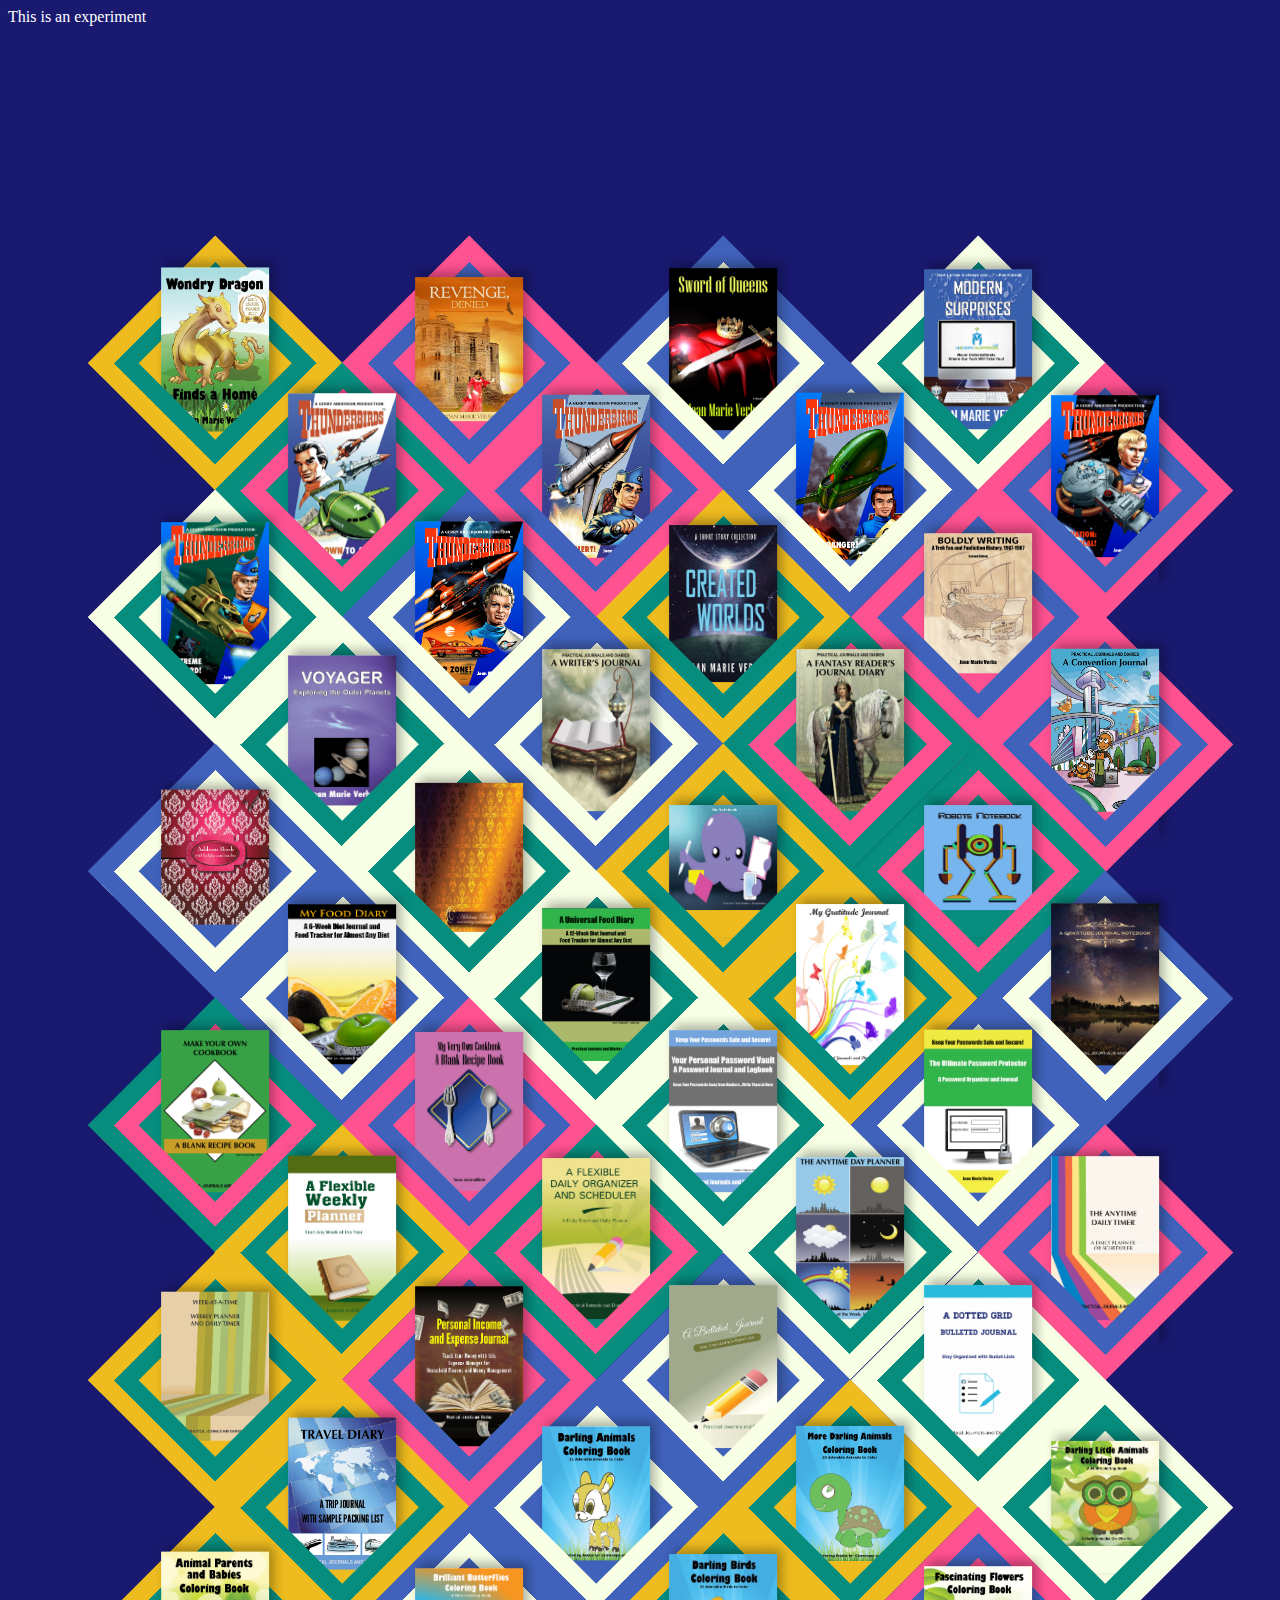
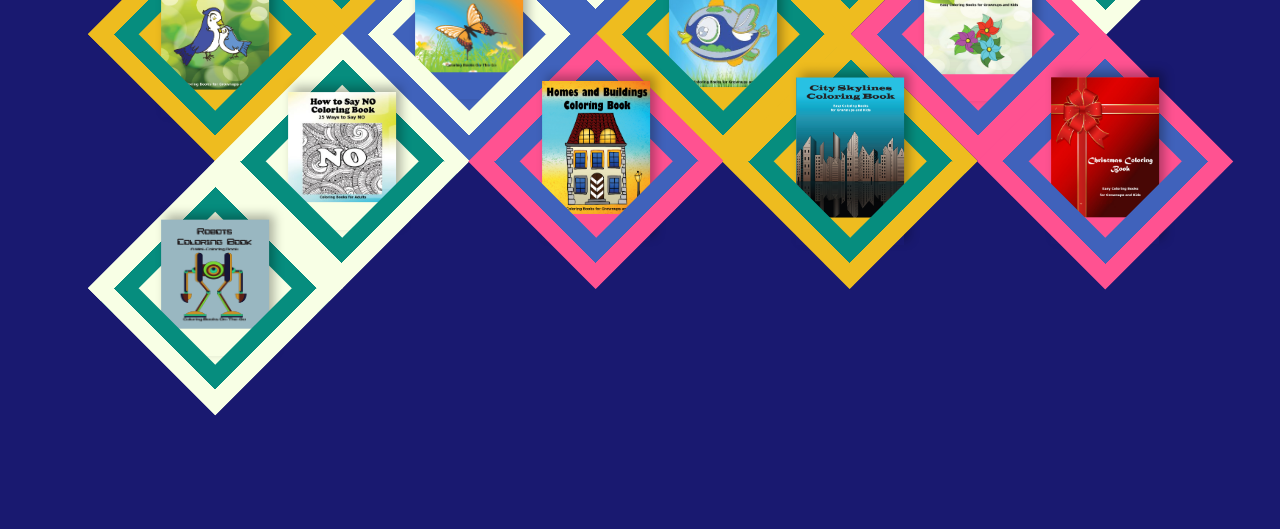
<file: books.html>
<!DOCTYPE html>
<html lang="en">
<head>
    <meta charset="UTF-8">
    <meta name="viewport" content="width=device-width, initial-scale=1.0">
    <meta http-equiv="X-UA-Compatible" content="ie=edge">
    <title>Books</title>
    <link rel="stylesheet" href="bookstyle.css">
</head>
<body>

    <header>
       This is an experiment
    </header>

    <ul>
        <li><a href="http://www.amazon.com/dp/B01A3V579E"><img src="./bookimages/wondry-front-cover-seal.jpg" alt="Wondry Dragon cover"></a></li>
        <li><a href="http://www.amazon.com/dp/B0079JXJ3K"><img src="./bookimages/Revenge-Book-Cover-plain.jpg" alt="Revenge Denied cover"></a></li>
        <li><a href="http://www.amazon.com/dp/B0098SC634"><img src="./bookimages/SQ-front.png" alt="Sword of Queens cover"></a></li>
        <li><a href="http://www.amazon.com/dp/B01DAY5RFU"><img src="./bookimages/modern-surprises-desktop-blurb.jpg" alt="Modern Surprises cover"></a></li>
        <li><a href="http://www.amazon.com/dp/0965357570"><img src="./bookimages/CTA-front-plain.JPG" alt="Countdown to Action cover"></a></li>
        <li><a href="http://www.amazon.com/dp/0965357589"><img src="./bookimages/aafront-plain.jpg" alt="Action Alert cover"></a></li>
        <li><a href="http://www.amazon.com/dp/0965357597"><img src="./bookimages/dd-full-front.jpg" alt="Deadly Danger cover"></a></li>
        <li><a href="http://www.amazon.com/dp/098252322X"><img src="./bookimages/SC-front.jpg" alt="Situation Critical cover"></a></li>
        <li><a href="http://www.amazon.com/dp/1936881012"><img src="./bookimages/eh-front-plain.jpg" alt="Extreme Hazard cover"></a></li>
        <li><a href="http://www.amazon.com/dp/193688108X"><img src="./bookimages/dz-front-plain.jpg" alt="Danger Zone cover"></a></li>
        <li><a href="https://www.amazon.com/dp/1936881519"><img src="./bookimages/CreatedWorlds2020.jpg" alt="Creative Worlds cover"></a></li>
        <li><a href="http://www.amazon.com/dp/B002E9IQY2"><img src="./bookimages/BW-2014-front.jpg" alt="Boldly Writing cover"></a></li>
        <li><a href="http://www.amazon.com/dp/B002S526MK"><img src="./bookimages/voyager-front-kindle.jpg" alt="Voyager cover"></a></li>
        <li><a href="http://www.amazon.com/dp/1492280860"><img src="./bookimages/writing-journal-front-cover.jpg" alt="Writers Journal cover"></a></li>
        <li><a href="http://www.amazon.com/dp/1936881195"><img src="./bookimages/journal-fantasy-front-cover.jpg" alt="Fantasy Journal front cover"></a></li>
        <li><a href="http://www.amazon.com/dp/1936881217"><img src="./bookimages/journal-convention-front.jpg" alt="Convention Journal cover"></a></li>
        <li><a href="https://www.amazon.com/dp/1936881209"><img src="./bookimages/address-book-front.jpg" alt="Red Address Book cover"></a></li>
        <li><a href="https://www.amazon.com/dp/1936881403"><img src="./bookimages/address-large-front.jpg" alt="Gold Address Book cover"></a></li>
        <li><a href="https://www.amazon.com/dp/1978291809"><img src="./bookimages/notebook-front.jpg" alt="My Notebook cover"></a></li>
        <li><a href="https://www.amazon.com/dp/1727101634"><img src="./bookimages/notebook-robots-front2.jpg" alt="Robots Notebook cover"></a></li>
        <li><a href="http://www.amazon.com/dp/1503149854"><img src="./bookimages/my-food-diary-front.jpg" alt="My Food Diary cover"></a></li>
        <li><a href="http://www.amazon.com/dp/193688142X"><img src="./bookimages/food-diary-front.jpg" alt="Universal Food Diary cover"></a></li>
        <li><a href="http://www.amazon.com/dp/1936881489"><img src="./bookimages/my-gratitude-journal-front-cover.jpg" alt="My Gratitude Journal cover"></a></li>
        <li><a href="https://www.amazon.com/dp/1936881330"><img src="./bookimages/gratitude-starry-front.jpg" alt="Gratitude Journal Notebook cover"></a></li>
        <li><a href="http://www.amazon.com/dp/1936881349"><img src="./bookimages/journal-blank-ckbk-front.jpg" alt="Make Your Own Cookbook cover"></a></li>
        <li><a href="http://www.amazon.com/dp/1936881470"><img src="./bookimages/MyVeryOwnCookbook-front.jpg" alt="My Very Own Cookbook cover"></a></li>
        <li><a href="http://www.amazon.com/dp/193688139X"><img src="./bookimages/password-front.jpg" alt="Your Personal Password Vault cover"></a></li>
        <li><a href="http://www.amazon.com/dp/150286066X"><img src="./bookimages/speedy-password-front-cover.jpg" alt="The Ultimate Password Protector cover"></a></li>
        <li><a href="http://www.amazon.com/dp/1936881497"><img src="./bookimages/flexible-weekly-2020.jpg" alt="Flexible Weekly Planner cover"></a></li>
        <li><a href="http://www.amazon.com/dp/1936881500"><img src="./bookimages/flexible-scheduler-front.jpg" alt="Flexible Daily Organizer cover"></a></li>
        <li><a href="https://www.amazon.com/dp/1936881314"><img src="./bookimages/journal-anytime-front-cover.jpg" alt="Anytime Day Planner cover"></a></li>
        <li><a href="http://www.amazon.com/dp/1936881373"><img src="./bookimages/journal-anytime-daily-timer.jpg" alt="Anytime Daily Timer cover"></a></li>
        <li><a href="http://www.amazon.com/dp/1936881365"><img src="./bookimages/journal-week-time-front.jpg" alt="Week-At-A-Time cover"></a></li>
        <li><a href="http://www.amazon.com/dp/1505308631"><img src="./bookimages/journal-budget-front.jpg" alt="Personal Income and Expense Journal cover"></a></li>
        <li><a href="https://www.amazon.com/dp/1540542513"><img src="./bookimages/bulleted-journal-cover.jpg" alt="Bulleted Journal cover"></a></li>
        <li><a href="https://www.amazon.com/dp/1540633802"><img src="./bookimages/dotted-grid-cover.jpg" alt="Dotted Grid Bulleted journal cover"></a></li>
        <li><a href="http://www.amazon.com/dp/1936881179"><img src="./bookimages/travel-journal-front-cover.jpg" alt="Travel Diary cover"></a></li>
        <li><a href="https://www.amazon.com/dp/1517737761"><img src="./bookimages/animals-front-cover.jpg" alt="Darling Animals Coloring book cover"></a></li>
        <li><a href="https://www.amazon.com/dp/1532910347"><img src="./bookimages/more-darling-animals-front-cover.jpg" alt="More Darling Animals Coloring book cover"></a></li>
        <li><a href="https://www.amazon.com/dp/151777313X"><img src="./bookimages/baby-animals-front-cover.jpg" alt="Darling Little Animals coloring book cover"></a></li>
        <li><a href="https://www.amazon.com/dp/1517797527"><img src="./bookimages/mother-and-baby--front-cover.jpg" alt="Animal Parents and Babies coloring book cover"></a></li>
        <li><a href="https://www.amazon.com/dp/1518764517"><img src="./bookimages/butterflies--front-cover.jpg" alt="Brilliant Butterfies coloring book cover"></a></li>
        <li><a href="https://www.amazon.com/dp/1532898029"><img src="./bookimages/birds-front-cover.jpg" alt="Darling Birds Coloring Book cover"></a></li>
        <li><a href="https://www.amazon.com/dp/151861549X"><img src="./bookimages/flowers--front-cover.jpg" alt="Fascinating Flowers Coloring Book cover"></a></li>
        <li><a href="https://www.amazon.com/dp/1532944195"><img src="./bookimages/no-frontcover.jpg" alt="How to Say No Coloring Cook cover"></a></li>
        <li><a href="https://www.amazon.com/dp/1518793584"><img src="./bookimages/homes-and-buildings-front-cover.jpg" alt="Homes and Buildings coloring book cover"></a></li>
        <li><a href="https://www.amazon.com/dp/1517434939"><img src="./bookimages/city-skyline-coloring-book-front-cover.jpg" alt="City Skylines coloring book cover"></a></li>
        <li><a href="https://www.amazon.com/dp/1517274834"><img src="./bookimages/christmas-coloring-book-front-cover.jpg" alt="Christmas Coloring book cover"></a></li>
        <li><a href="https://www.amazon.com/dp/1726341798"><img src="./bookimages/robots-front2.jpg" alt="Robots Coloring book cover"></a></li>
        
        <!-- <li><img src="./bookimages16.jpg" alt=""></li>
        <li><img src="./bookimages17.jpg" alt=""></li>
        <li><img src="./bookimages18.jpg" alt=""></li>
        <li><img src="./bookimages19.jpg" alt=""></li>
        <li><img src="./bookimages20.jpg" alt=""></li>
        <li><img src="./bookimages21.jpg" alt=""></li>
        <li><img src="./bookimages22.jpg" alt=""></li>
        <li><img src="./bookimages23.jpg" alt=""></li>
        <li><img src="./bookimages24.jpg" alt=""></li>
        <li><img src="./bookimages25.jpg" alt=""></li>
        <li><img src="./bookimages26.jpg" alt=""></li>
        <li><img src="./bookimages27.jpg" alt=""></li>
        <li><img src="./bookimages28.jpg" alt=""></li>
        <li><img src="./bookimages29.jpg" alt=""></li>
        <li><img src="./bookimages30.jpg" alt=""></li>
        <li><img src="./bookimages31.jpg" alt=""></li>
        <li><img src="./bookimages32.jpg" alt=""></li>
        <li><img src="./bookimages33.jpg" alt=""></li>
        <li><img src="./bookimages34.jpg" alt=""></li> -->
    </ul>

    
</body>
</html>
</file>
<file: bookstyle.css>
:root {
  --columns: 3;
}

body{
  background-color: midnightblue;
  color: white;
}



ul{
  display:grid;
  grid-template-columns: repeat(var(--columns),1fr);
  /* top right bottom left */
  margin: 150px -40px;
  padding-top: 150px;
  list-style-type: none;
}

li{
  grid-column-end: span 2;
  justify-self: center;
  width: 71%;
  padding-bottom: 71%;
  transform: rotatez(45deg);
  margin-top: -21%;
}

li::before, li::after {
  display: block;
  position: absolute;
  width: 100%;
  height: 100%;
  content: '';
}

li::before {
  z-index: -10;
  clip-path: polygon(0 0, 100% 0, 100% 20%, 20% 20%, 20% 100%, 0 100%);
  -webkit-clip-path: polygon(0 0, 100% 0, 100% 20%, 20% 20%, 20% 100%, 0 100%);
}
li::after {
  z-index: 10;
  clip-path: polygon(80% 20%, 100% 0, 100% 100%, 0% 100%, 20% 80%, 80% 80%);
  -webkit-clip-path: polygon(80% 20%, 100% 0, 100% 100%, 0% 100%, 20% 80%, 80% 80%);
}

li:nth-child(2n){
  grid-column-start:2;
}

li{
  background-color: #EEBC1F;
}
li::before{
  background-color: #068D7E;
  background: conic-gradient(#EEBC1F 25%, #068D7E 0 50%, #EEBC1F 0) 100% 100% /180% 180%;
}
li::after{
  background-color: #068D7E;
  background: conic-gradient(#EEBC1F 75%, #068D7E 0) 0 0 /180% 180%;
}

li:nth-child(2n){
  background-color: #FF5291;
}
li:nth-child(2n)::before{
  background-color: #4062BB;
  background: conic-gradient(#FF5291 25%, #4062BB 0 50%, #FF5291 0) 100% 100% /180% 180%;
}
li:nth-child(2n)::after{
  background-color: #4062BB;
  background: conic-gradient(#FF5291 75%, #4062BB 0) 0 0 /180% 180%;
}

li:nth-child(5n){
  background-color: #068D7E;
}
li:nth-child(5n)::before{
  background-color: #FF5291;
  background: conic-gradient(#068D7E 25%, #FF5291 0 50%, #068D7E 0) 100% 100% /180% 180%;
}
li:nth-child(5n)::after{
  background-color: #FF5291;
  background: conic-gradient(#068D7E 75%, #FF5291 0) 0 0 /180% 180%;
}

li:nth-child(7n),li:nth-child(7n-4){
  background-color: #4062BB;
}
li:nth-child(7n)::before,li:nth-child(7n-4)::before{
  background-color: #F8FFE5;
  background: conic-gradient(#4062BB 25%, #F8FFE5 0 50%, #4062BB 0) 100% 100% /180% 180%;
}
li:nth-child(7n)::after,li:nth-child(7n-4)::after{
  background-color: #F8FFE5;
  background: conic-gradient(#4062BB 75%, #F8FFE5 0) 0 0 /180% 180%;
}

li:nth-child(9n),li:nth-child(9n-5){
  background-color: #F8FFE5;
}
li:nth-child(9n)::before,li:nth-child(9n-5)::before{
  background-color: #068D7E;
  background: conic-gradient(#F8FFE5 25%, #068D7E 0 50%, #F8FFE5 0) 100% 100% /180% 180%;
}
li:nth-child(9n)::after,li:nth-child(9n-5)::after{
  background-color: #068D7E;
  background: conic-gradient(#F8FFE5 75%, #068D7E 0) 0 0 /180% 180%;
}

img{
  position: absolute;
  width: 60%;
  left: 50%;
  top: 50%;
  transform: translateX(-50%) translateY(-50%) rotatez(-45deg);
  padding-bottom: 15%;
  box-shadow: 5px -5px 10px rgba(0, 0, 0, 0.3);
  /* transition-property: transform;
  transition-duration: .3s; */
}

img:hover{
  /* transform: translateX(-60%) translateY(-60%) rotatez(-25deg); */
  transform: translateX(-115%) translateY(-87%) rotatez(-45deg) scale(1.5);
}




@media (min-width:450px){
  ul{
    margin: 150px 40px;
  }
}
@media (min-width:600px){
  :root {
    --columns: 5;
  }
  li:nth-child(2n){
    grid-column-start:auto;
  }
  li:nth-child(4n-1){
    grid-column-start:2;
  }
}
@media (min-width:900px){
  :root {
    --columns: 7;
  }
  li:nth-child(4n-1){
    grid-column-start:auto;
  }
  li:nth-child(6n-2){
    grid-column-start:2;
  }
}
@media (min-width:1200px){
  :root {
    --columns: 9;
  }
  li:nth-child(6n-2){
    grid-column-start:auto;
  }
  li:nth-child(8n-3){
    grid-column-start:2;
  }
}
@media (min-width:1500px){
  :root {
    --columns: 11;
  }
  li:nth-child(8n-3){
    grid-column-start:auto;
  }
  li:nth-child(10n-4){
    grid-column-start:2;
  }
}
@media (min-width:1800px){
  :root {
    --columns: 13;
  }
  li:nth-child(10n-4){
    grid-column-start:auto;
  }
  li:nth-child(12n-5){
    grid-column-start:2;
  }

}
@media (min-width:2100px){
  :root {
    --columns: 15;
  }
  li:nth-child(12n-5){
    grid-column-start:auto;
  }
  li:nth-child(14n-6){
    grid-column-start:2;
  }

}
</file>
